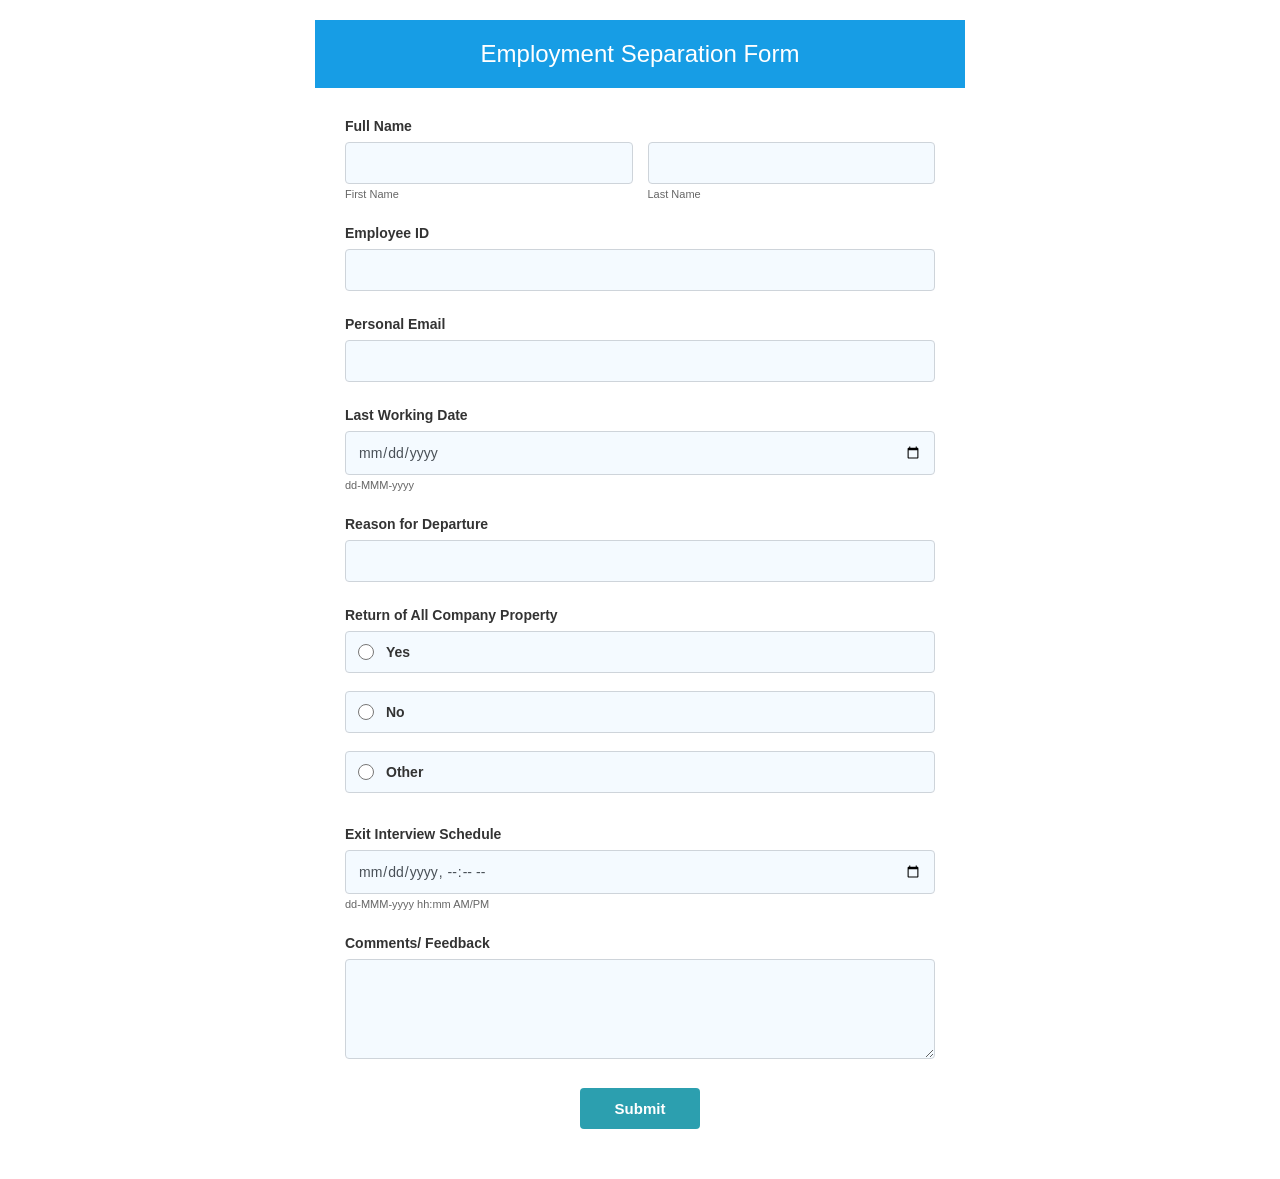
<file: asm3.html>
<!DOCTYPE html>
<html lang="en">

<head>
    <meta charset="UTF-8">
    <meta name="viewport" content="width=device-width, initial-scale=1.0">
    <title>Asm3</title>
    <link rel="stylesheet" href="css/asm3.css">
</head>

<body>
    <div class="form-container">


        <header class="section header">
            <div class="form-header">
                Employment Separation Form
            </div>
        </header>
        <section class="section container">
            <form class="form-body" action="#" method="get">

                <div class="form-group name-group">
                    <div class="name-field">
                        <label for="first-name">Full Name</label>
                        <input type="text" id="first-name" name="first_name">
                        <span class="sub-label">First Name</span>
                    </div>
                    <div class="name-field">
                        <label style="visibility: hidden;">Last Name</label>
                        <input type="text" id="last-name" name="last_name">
                        <span class="sub-label">Last Name</span>
                    </div>
                </div>


                <div class="form-group">
                    <label for="employee-id">Employee ID</label>
                    <input type="text" id="employee-id" name="employee_id">
                </div>


                <div class="form-group">
                    <label for="personal-email">Personal Email</label>
                    <input type="email" id="personal-email" name="personal_email">
                </div>


                <div class="form-group">
                    <label for="last-working-date">Last Working Date</label>
                    <input type="date" id="last-working-date" name="last_working_date">
                    <span class="sub-label">dd-MMM-yyyy</span>
                </div>


                <div class="form-group">
                    <label for="reason">Reason for Departure</label>
                    <input type="text" id="reason" name="reason_for_departure">
                </div>


                <div class="form-group">
                    <label>Return of All Company Property</label>
                    <div class="radio-group">
                        <label class="radio-option">
                            <input type="radio" name="return_property" value="yes"> Yes
                        </label>
                        <label class="radio-option">
                            <input type="radio" name="return_property" value="no"> No
                        </label>
                        <label class="radio-option">
                            <input type="radio" name="return_property" value="other"> Other
                        </label>
                    </div>
                </div>


                <div class="form-group">
                    <label for="exit-interview">Exit Interview Schedule</label>
                    <input type="datetime-local" id="exit-interview" name="exit_interview_schedule">
                    <span class="sub-label">dd-MMM-yyyy hh:mm AM/PM</span>
                </div>


                <div class="form-group">
                    <label for="comments">Comments/ Feedback</label>
                    <textarea id="comments" name="comments_feedback"></textarea>
                </div>


                <div class="submit-btn-container">
                    <button type="submit" class="submit-btn">Submit</button>
                </div>

            </form>

        </section>
    </div>

</body>

</html>
</file>
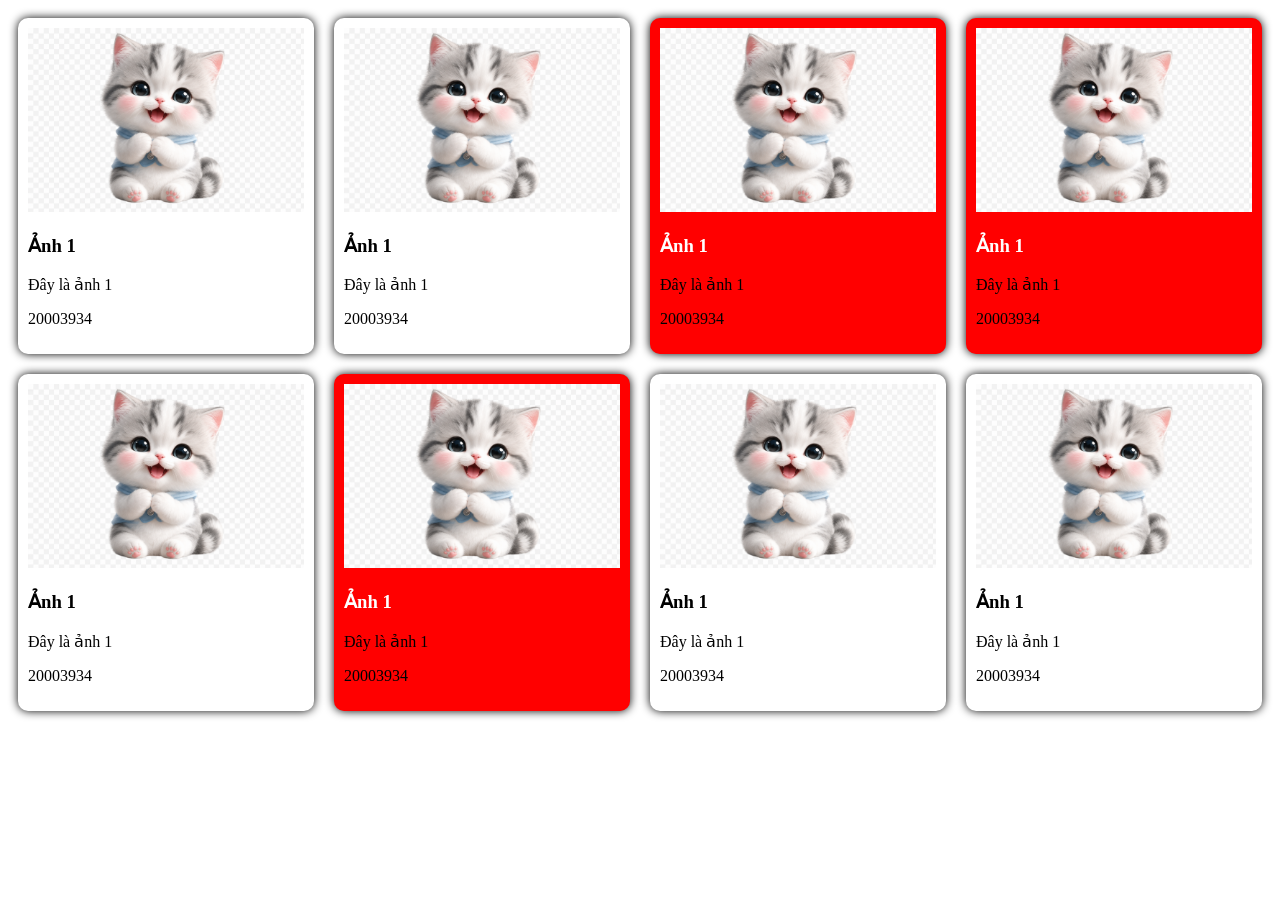
<file: boxmodel.html>
<!DOCTYPE html>
<html lang="en">

<head>
    <meta charset="UTF-8">
    <meta name="viewport" content="width=device-width, initial-scale=1.0">
    <title>Box model</title>
    <link rel="stylesheet" href="/css/box.css">
</head>

<body>
    <div>
        <img src="/images/anh1.png" alt="Description of the image" />
        <h3>Ảnh 1</h3>
        <p>Đây là ảnh 1</p>
        <p>20003934</p>
    </div>
    <div class="box">
        <img src="/images/anh1.png" alt="Description of the image" />
        <h3>Ảnh 1</h3>
        <p>Đây là ảnh 1</p>
        <p>20003934</p>
    </div>
    <div class="box1">
        <img src="/images/anh1.png" alt="Description of the image" />
        <h3>Ảnh 1</h3>
        <p>Đây là ảnh 1</p>
        <p>20003934</p>
    </div>
    <div class="box1">
        <img src="/images/anh1.png" alt="Description of the image" />
        <h3>Ảnh 1</h3>
        <p>Đây là ảnh 1</p>
        <p>20003934</p>
    </div>
    <div class="box">
        <img src="/images/anh1.png" alt="Description of the image" />
        <h3>Ảnh 1</h3>
        <p>Đây là ảnh 1</p>
        <p>20003934</p>
    </div>
    <div class="box1">
        <img src="/images/anh1.png" alt="Description of the image" />
        <h3>Ảnh 1</h3>
        <p>Đây là ảnh 1</p>
        <p>20003934</p>
    </div>
    <div class="box">
        <img src="/images/anh1.png" alt="Description of the image" />
        <h3>Ảnh 1</h3>
        <p>Đây là ảnh 1</p>
        <p>20003934</p>
    </div>
    <div class="box">
        <img src="/images/anh1.png" alt="Description of the image" />
        <h3>Ảnh 1</h3>
        <p>Đây là ảnh 1</p>
        <p>20003934</p>
    </div>

</body>

</html>
</file>
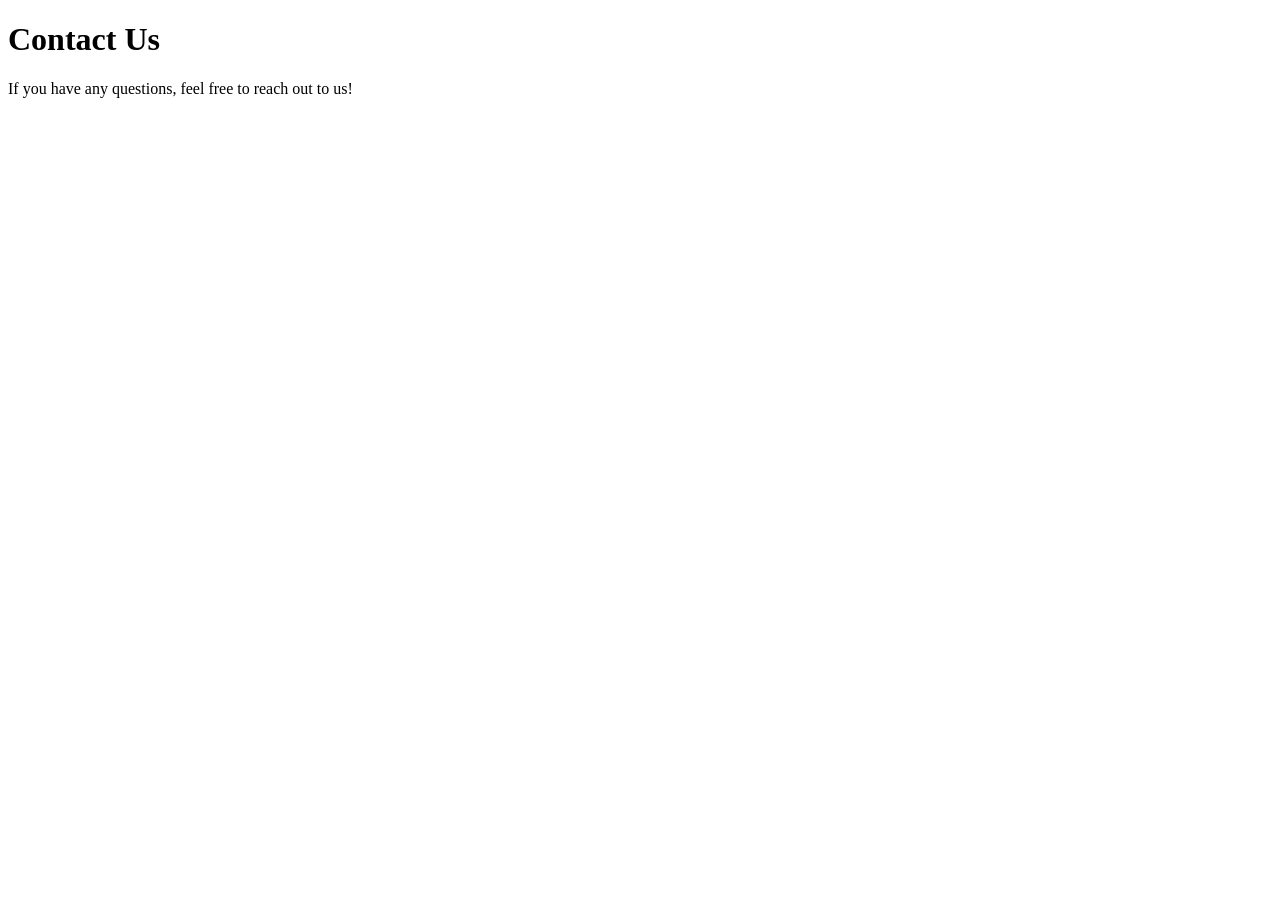
<file: contact.html>
<!DOCTYPE html>
<html lang="en">

<head>
    <meta charset="UTF-8">
    <meta name="viewport" content="width=device-width, initial-scale=1.0">
    <title>Contact Page</title>
</head>

<body>
    <h1>Contact Us</h1>
    <p>If you have any questions, feel free to reach out to us!</p>
</body>

</html>
</file>
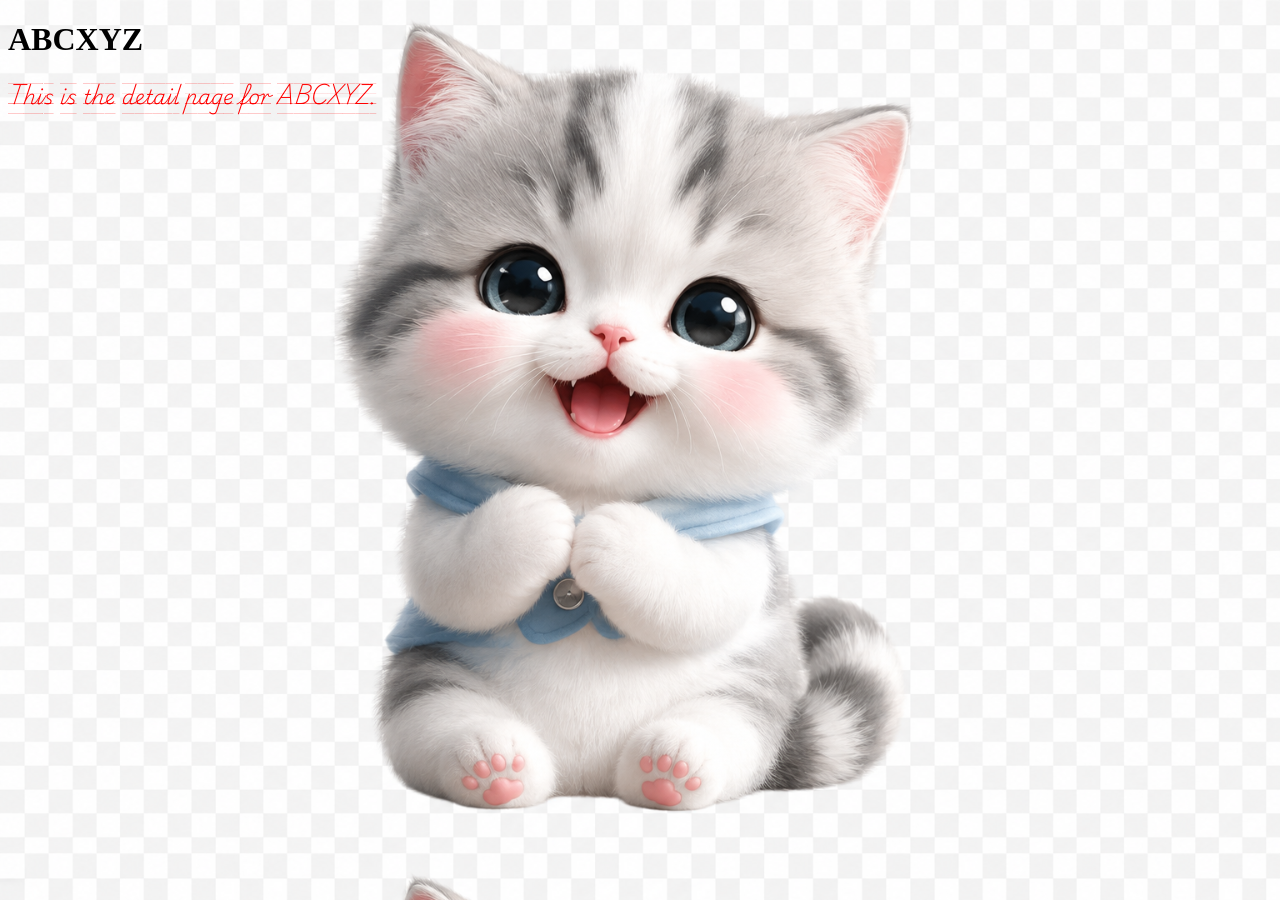
<file: detail.html>
<!DOCTYPE html>
<html lang="en">

<head>
    <link rel="stylesheet" href="../css/detail.css">
    <meta charset="UTF-8">
    <meta name="viewport" content="width=device-width, initial-scale=1.0">
    <title>Detail</title>
    <style>
        @import url('https://fonts.googleapis.com/css2?family=Playwrite+AU+VIC+Guides&family=Tai+Heritage+Pro&display=swap');
    </style>
</head>

<body>
    <h1>ABCXYZ</h1>
    <p>This is the detail page for ABCXYZ.</p>
</body>

</html>
</file>
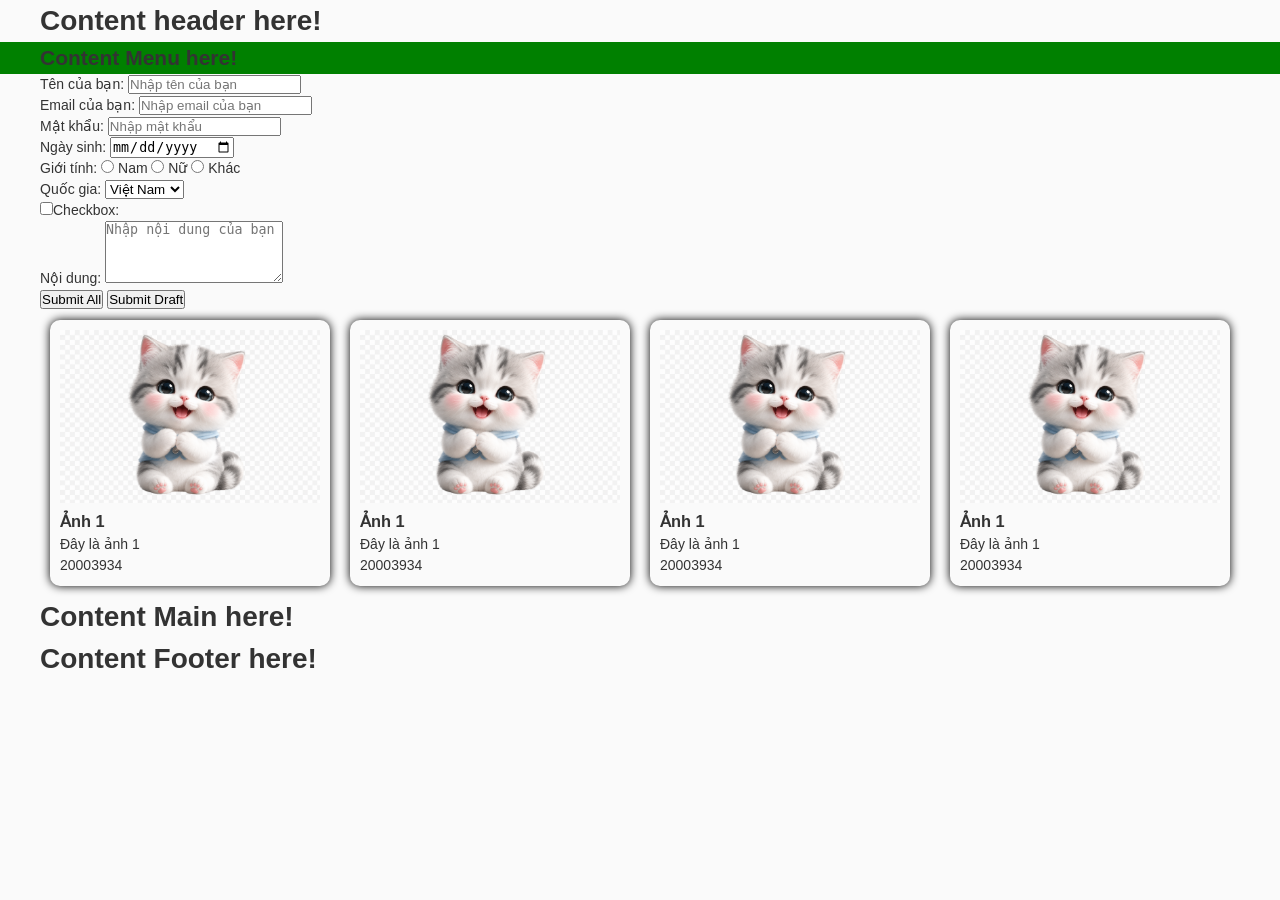
<file: layout.html>
<!DOCTYPE html>
<html lang="en">

<head>
    <meta charset="UTF-8">
    <meta name="viewport" content="width=device-width, initial-scale=1.0">
    <title>Layout</title>
    <link rel="stylesheet" href="css/layout.css">
</head>

<body>
    <header class="section header">
        <div class="container">
            <h1>Content header here!</h1>
        </div>
    </header>
    <nav class="section menu">
        <div class="container">
            <h1>Content Menu here!</h1>
        </div>
    </nav>
    <section class="section banner-slider">
        <div class="container">
            <form method="get" action="#">
                <div class="form-group">
                    <label for="fullname">Tên của bạn:</label>
                    <input type="text" name="fullname" placeholder="Nhập tên của bạn">

                </div>
                <div class="form-group">
                    <label for="email">Email của bạn:</label>
                    <input type="email" name="email" placeholder="Nhập email của bạn">

                </div>
                <div class="form-group">
                    <label for="password">Mật khẩu:</label>
                    <input type="password" name="password" placeholder="Nhập mật khẩu">

                </div>
                <div class="form-group">
                    <label for="date">Ngày sinh:</label>
                    <input type="date" name="date">

                    <div class="form-group">
                        <label for="gender">Giới tính:</label>
                        <input type="radio" name="gender" value="male"> Nam
                        <input type="radio" name="gender" value="female "> Nữ
                        <input type="radio" name="gender" value="other"> Khác

                    </div>
                    <div class="form-group">
                        <label for="country">Quốc gia:</label>
                        <select name="country">
                            <option value="vietnam">Việt Nam</option>
                            <option value="usa">Mỹ</option>
                            <option value="japan">Nhật Bản</option>
                        </select>

                    </div>
                    <div class="form-group">
                        <label for="checkbox">
                            <input type="checkbox" name="checkbox" value="yes">Checkbox:</label>

                    </div>
                    <div class="form-group">
                        <label for="content">Nội dung:</label>
                        <textarea rows="4" name="content" placeholder="Nhập nội dung của bạn"></textarea>

                    </div>
                    <div class="form-group">
                        <button type="submit" value="save">Submit All</button>
                        <button type="submit" value="save draft">Submit Draft</button>
                    </div>
            </form>
            <div class="item">
                <img src="/images/anh1.png" alt="Description of the image" />
                <h3>Ảnh 1</h3>
                <p>Đây là ảnh 1</p>
                <p>20003934</p>
            </div>
            <div class="item">
                <img src="/images/anh1.png" alt="Description of the image" />
                <h3>Ảnh 1</h3>
                <p>Đây là ảnh 1</p>
                <p>20003934</p>
            </div>
            <div class="item">
                <img src="/images/anh1.png" alt="Description of the image" />
                <h3>Ảnh 1</h3>
                <p>Đây là ảnh 1</p>
                <p>20003934</p>
            </div>
            <div class="item">
                <img src="/images/anh1.png" alt="Description of the image" />
                <h3>Ảnh 1</h3>
                <p>Đây là ảnh 1</p>
                <p>20003934</p>
            </div>
        </div>
    </section>
    <main class="section main">
        <div class="container">
            <h1>Content Main here!</h1>
        </div>
    </main>
    <footer class="section footer">
        <div class="container">
            <h1>Content Footer here!</h1>
        </div>
    </footer>

</body>

</html>
</file>
<file: css/asm3.css>
* {
    box-sizing: border-box;
    font-family: 'Arial', sans-serif;
    margin: 0;
    padding: 0;
}

body {
    background-color: #ffffff;
    display: flex;
    justify-content: center;
    align-items: center;
    min-height: 100vh;
    padding: 20px;
}

a {
    text-decoration: none;
}

a:hover {
    color: #007BFF;
}

img {
    max-width: 100%;
    height: auto;
}

/* style layout */

.form-container {
    background-color: #ffffff;
    width: 100%;
    max-width: 650px;

    overflow: hidden;
}

.header {
    background-color: #ffffff;
    width: 100%;
    max-width: 650px;


    overflow: hidden;
}

.form-header {
    background-color: #179de5;
    color: white;
    text-align: center;
    padding: 20px;
    font-size: 24px;
    font-weight: 500;
}

.form-body {
    padding: 30px;
}

.form-group {
    margin-bottom: 25px;
}

.form-group.name-group {
    display: flex;
    gap: 15px;
}

.name-field {
    flex: 1;
}

label {
    display: block;
    font-size: 14px;
    font-weight: 600;
    color: #333333;
    margin-bottom: 8px;
}

.sub-label {
    display: block;
    font-size: 11px;
    color: #666666;
    margin-top: 4px;
}


input[type="text"],
input[type="email"],
input[type="date"],
input[type="datetime-local"],
textarea {
    width: 100%;
    padding: 12px;
    border: 1px solid #ced4da;
    border-radius: 4px;
    background-color: #f4faff;
    font-size: 14px;
    color: #495057;
    outline: none;
    transition: border-color 0.2s;
}

input[type="text"]:focus,
input[type="email"]:focus,
input[type="date"]:focus,
input[type="datetime-local"]:focus,
textarea:focus {
    border-color: #5bc0be;
    background-color: #ffffff;
}

.radio-group {
    display: flex;
    flex-direction: column;
    gap: 10px;
}

.radio-option {
    display: flex;
    align-items: center;
    padding: 12px;
    border: 1px solid #ced4da;
    border-radius: 4px;
    background-color: #f4faff;
    cursor: pointer;
    font-size: 14px;
    color: #333333;
}

.radio-option input[type="radio"] {
    margin-right: 12px;
    accent-color: #5bc0be;
    width: 16px;
    height: 16px;
}

textarea {
    resize: vertical;
    min-height: 100px;
}


.submit-btn-container {
    text-align: center;
    margin-top: 10px;
}

.submit-btn {
    background-color: #2c9faf;
    color: white;
    border: none;
    padding: 12px 35px;
    font-size: 15px;
    font-weight: bold;
    border-radius: 4px;
    cursor: pointer;
    transition: background-color 0.2s;
}

.submit-btn:hover {
    background-color: #22808e;
}


@media (max-width: 480px) {
    .form-group.name-group {
        flex-direction: column;
        gap: 25px;
    }

    .form-body {
        padding: 20px;
    }
}
</file>
<file: css/box.css>
div {
    width: calc(25% - 20px);
    float: left;
    /* left, right, none */
    margin: 10px;
    /* border: 1px solid red; */
    padding: 10px;
    /* top, right, bottom, left */
    box-sizing: border-box;
    box-shadow: 0px 0px 10px black;
    border-radius: 10px;
    transition: all 300ms ease;
}

.header {
    text-align: center;
}

img {
    max-width: 100%;
    height: auto;
}

div:hover {
    box-shadow: 0px 0px 20px blue;
    background-color: pink;
    /* transform: rotate(360deg); */
    /* transform: translate(50px, 100px); */
    transform: scale(1.2);
}

.box1 {
    background-color: red;
}

.box1 h3 {
    color: white;
}
</file>
<file: css/detail.css>
body {
    background-color: pink;
    background-image: url('../images/anh1.png');
    background-size: cover;
}

p {
    color: red;
    font-size: 20px;
    line-height: 1.5;
    font-family: 'Playwrite AU VIC Guides', serif;
    text-align: justify;
    /*center, left, right*/
    font-weight: 400;
    /*normal, bold, bolder, lighter, 100-900*/
    text-decoration: none;
    /*underline, overline, line-through, none*/
    text-transform: none;
    /*capitalize, uppercase, lowercase, none*/
}
</file>
<file: css/layout.css>
* {
    margin: 0;
    padding: 0;
    box-sizing: border-box;
    transition: all 0.2s;
}

body {
    background-color: #fafafa;
    font-size: 14px;
    font-family: 'Arial', sans-serif;
    line-height: 1.5;
    text-align: left;
    color: #333333;
}

a {
    text-decoration: none;
}

a:hover {
    color: #007BFF;
}

img {
    max-width: 100%;
    height: auto;
}

/* style layout */
.section {
    float: left;
    width: 100%;
}

.container {
    float: none;
    margin: 0 auto;
    width: 1200px;
}

/* end layout */
.menu {
    background-color: green;
}

.item {
    width: calc(25% - 20px);
    float: left;
    /* left, right, none */
    margin: 10px;
    /* border: 1px solid red; */
    padding: 10px;
    /* top, right, bottom, left */
    box-sizing: border-box;
    box-shadow: 0px 0px 10px black;
    border-radius: 10px;
    transition: all 300ms ease;
}

@media screen and (max-width: 1200px) {
    .container {
        width: 100%;
    }

    .item {
        width: calc(33.33% - 20px);
    }
}

@media screen and (max-width: 768px) {
    .item {
        width: calc(50% - 20px);
    }
}

@media screen and (max-width: 480px) {
    .item {
        width: calc(100% - 20px);
    }
}
</file>
